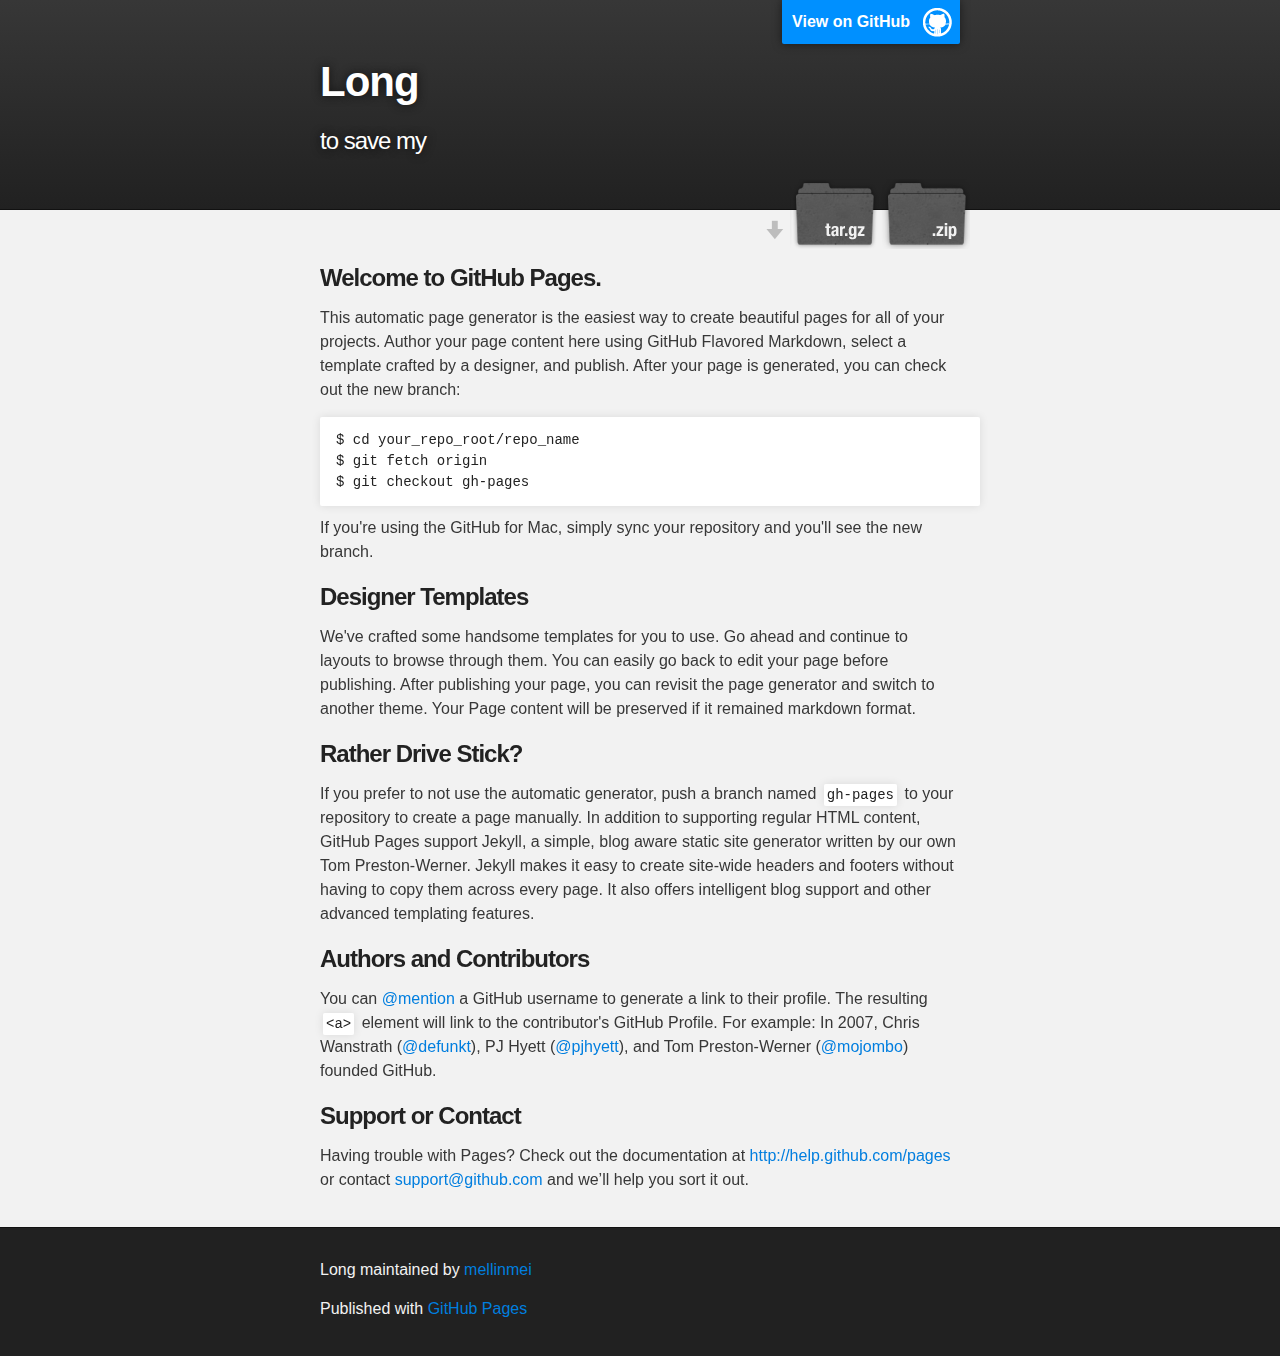
<file: index.html>
<!DOCTYPE html>
<html>

  <head>
    <meta charset='utf-8' />
    <meta http-equiv="X-UA-Compatible" content="chrome=1" />
    <meta name="description" content="Long : to save my " />

    <link rel="stylesheet" type="text/css" media="screen" href="stylesheets/stylesheet.css">

    <title>Long</title>
  </head>

  <body>

    <!-- HEADER -->
    <div id="header_wrap" class="outer">
        <header class="inner">
          <a id="forkme_banner" href="https://github.com/mellinmei/Long">View on GitHub</a>

          <h1 id="project_title">Long</h1>
          <h2 id="project_tagline">to save my </h2>

            <section id="downloads">
              <a class="zip_download_link" href="https://github.com/mellinmei/Long/zipball/master">Download this project as a .zip file</a>
              <a class="tar_download_link" href="https://github.com/mellinmei/Long/tarball/master">Download this project as a tar.gz file</a>
            </section>
        </header>
    </div>

    <!-- MAIN CONTENT -->
    <div id="main_content_wrap" class="outer">
      <section id="main_content" class="inner">
        <h3>Welcome to GitHub Pages.</h3>

<p>This automatic page generator is the easiest way to create beautiful pages for all of your projects. Author your page content here using GitHub Flavored Markdown, select a template crafted by a designer, and publish. After your page is generated, you can check out the new branch:</p>

<pre><code>$ cd your_repo_root/repo_name
$ git fetch origin
$ git checkout gh-pages
</code></pre>

<p>If you're using the GitHub for Mac, simply sync your repository and you'll see the new branch.</p>

<h3>Designer Templates</h3>

<p>We've crafted some handsome templates for you to use. Go ahead and continue to layouts to browse through them. You can easily go back to edit your page before publishing. After publishing your page, you can revisit the page generator and switch to another theme. Your Page content will be preserved if it remained markdown format.</p>

<h3>Rather Drive Stick?</h3>

<p>If you prefer to not use the automatic generator, push a branch named <code>gh-pages</code> to your repository to create a page manually. In addition to supporting regular HTML content, GitHub Pages support Jekyll, a simple, blog aware static site generator written by our own Tom Preston-Werner. Jekyll makes it easy to create site-wide headers and footers without having to copy them across every page. It also offers intelligent blog support and other advanced templating features.</p>

<h3>Authors and Contributors</h3>

<p>You can <a href="https://github.com/blog/821" class="user-mention">@mention</a> a GitHub username to generate a link to their profile. The resulting <code>&lt;a&gt;</code> element will link to the contributor's GitHub Profile. For example: In 2007, Chris Wanstrath (<a href="https://github.com/defunkt" class="user-mention">@defunkt</a>), PJ Hyett (<a href="https://github.com/pjhyett" class="user-mention">@pjhyett</a>), and Tom Preston-Werner (<a href="https://github.com/mojombo" class="user-mention">@mojombo</a>) founded GitHub.</p>

<h3>Support or Contact</h3>

<p>Having trouble with Pages? Check out the documentation at <a href="http://help.github.com/pages">http://help.github.com/pages</a> or contact <a href="mailto:support@github.com">support@github.com</a> and we’ll help you sort it out.</p>
      </section>
    </div>

    <!-- FOOTER  -->
    <div id="footer_wrap" class="outer">
      <footer class="inner">
        <p class="copyright">Long maintained by <a href="https://github.com/mellinmei">mellinmei</a></p>
        <p>Published with <a href="http://pages.github.com">GitHub Pages</a></p>
      </footer>
    </div>

    

  </body>
</html>
</file>
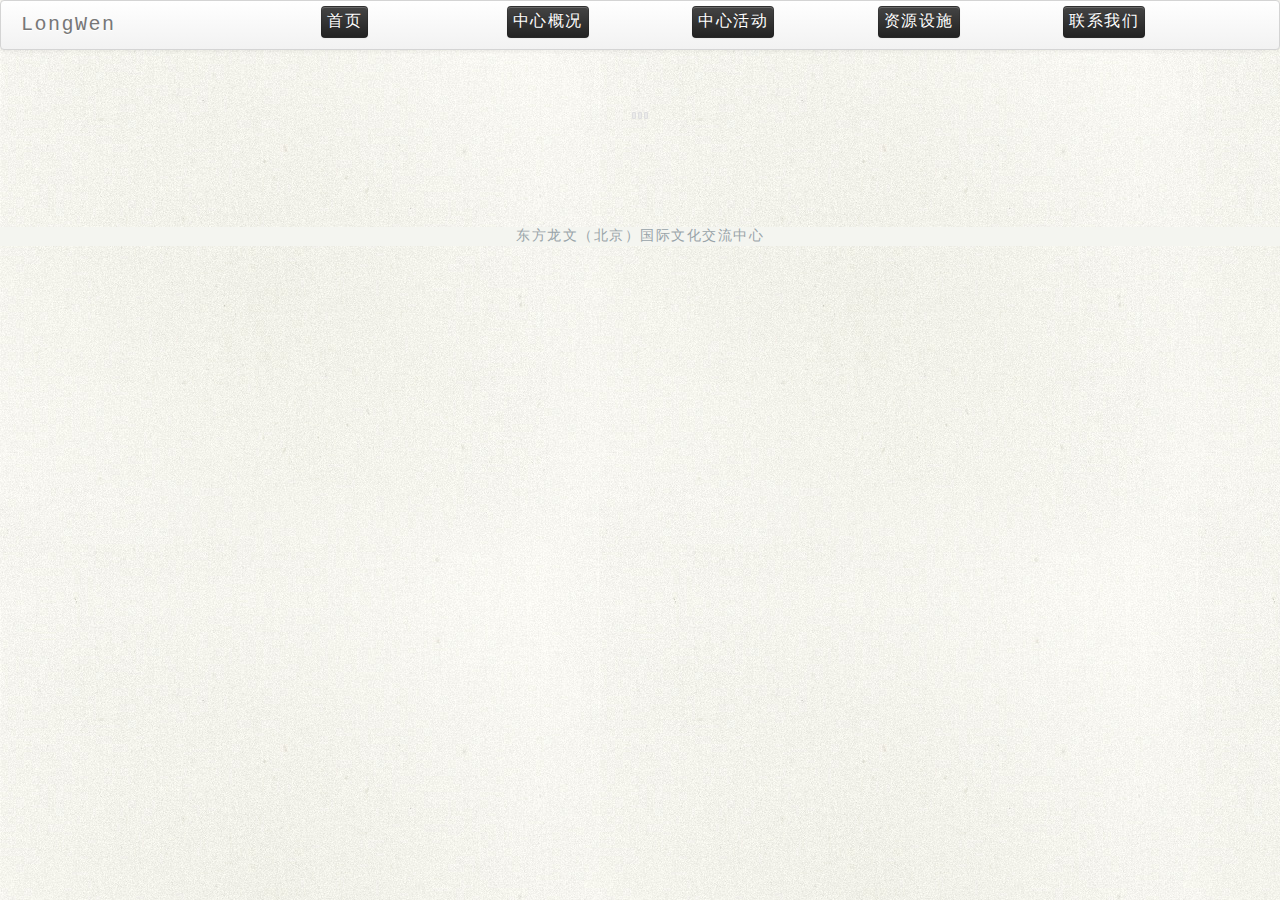
<file: zh/index.html>
<!DOCTYPE HTML>
<html>
	<head>
		<link rel="shorcut icon" href="../../favicon.ico" type="image/x-icon"/>
		<meta http-equiv="Content-Type" content="text/html;charset=utf-8">
		<meta name="viewport" content="width=device-width, initial-scale=1.0">
		<title>龙文国际</title>
		<link type="text/css" rel="stylesheet" href="../css/bootstrap.min.css">
		<link type="text/css" rel="stylesheet" href="../css/bootstrap-responsive.min.css">
		<link type="text/css" rel="stylesheet" href="../css/main.css">
		<script type="text/javascript" src="../js/jquery-1.8.3.min.js"></script>
	</head>
	<body>
		<div class="container">
			<div class="header">
				<div class="menu">
					<div class="navbar">
						<div class="navbar-inner">
							<a class="brand" href="#">LongWen</a>
							<ul class="nav">
								<li class="active"><div class="btn btn-inverse">首页</div></li>
								<li><div class="btn btn-inverse">中心概况</div></li>
								<li><div class="btn btn-inverse">中心活动</div></li>
								<li><div class="btn btn-inverse">资源设施</div></li>
								<li><div class="btn btn-inverse">联系我们</div></li>
							</ul>
						</div>
					</div>
				</div>
			</div>
			<div class="content">
				<div class="image-slide">
					<iframe class="container" src="../demo/fe-main/src/main-debug.html"></iframe>
				</div>
			</div>
			<div class="footer">东方龙文（北京）国际文化交流中心</div>
		</div>
	</body>
</html>
</file>
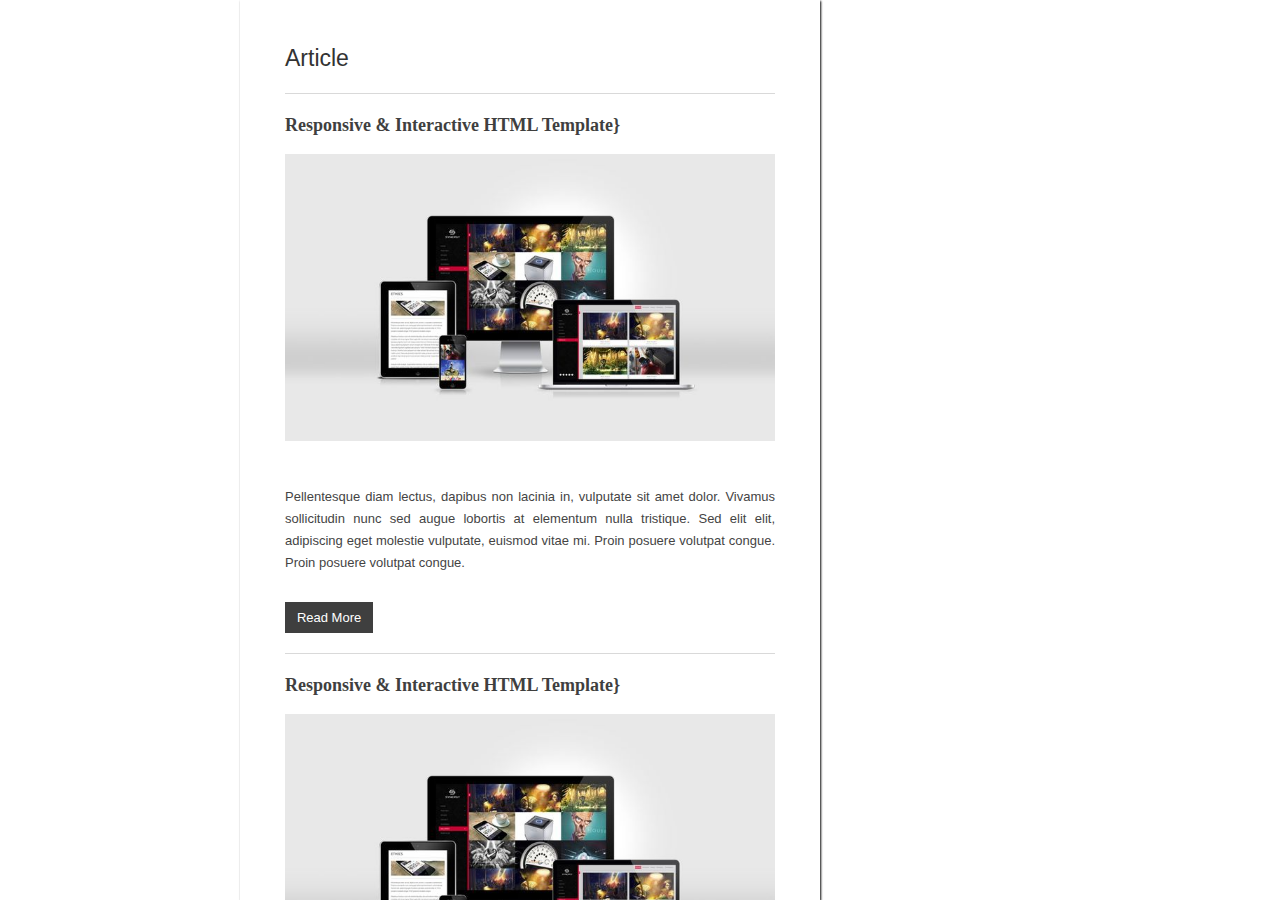
<file: demo/fe-main/src/js/ChildrenLayer/ArtiFirstPage.html>
<!DOCTYPE html>
<html>
<head>
    <title></title>
    <link rel="stylesheet" type="text/css" href="./ArtiFistPage.css" />
    <script src="mustache.js"></script>
    <script src="ArtFirstPageTpl.js"></script>

    <script type="text/javascript" language="javascript">
        var testNavData = [
            {
                index:"1",
                id:"1",
                title:"Responsive & Interactive HTML Template",
                imgURL:"../../resources/themes/default/images/ArtiImgs/thumb1.jpg",
                maintext:"Pellentesque diam lectus, dapibus non lacinia in, vulputate sit amet dolor. Vivamus sollicitudin nunc sed augue lobortis at elementum nulla tristique. Sed elit elit, adipiscing eget molestie vulputate, euismod vitae mi. Proin posuere volutpat congue. Proin posuere volutpat congue."
            }
            ,
            {
                index:"2",
                id:"2",
                title:"Responsive & Interactive HTML Template",
                imgURL:"../../resources/themes/default/images/ArtiImgs/thumb1.jpg",
                maintext:"Pellentesque diam lectus, dapibus non lacinia in, vulputate sit amet dolor. Vivamus sollicitudin nunc sed augue lobortis at elementum nulla tristique. Sed elit elit, adipiscing eget molestie vulputate, euismod vitae mi. Proin posuere volutpat congue. Proin posuere volutpat congue."
            }
            ,
            {
                index:"3",
                id:"3",
                title:"Responsive & Interactive HTML Template",
                imgURL:"../../resources/themes/default/images/ArtiImgs/thumb1.jpg",
                maintext:"Pellentesque diam lectus, dapibus non lacinia in, vulputate sit amet dolor. Vivamus sollicitudin nunc sed augue lobortis at elementum nulla tristique. Sed elit elit, adipiscing eget molestie vulputate, euismod vitae mi. Proin posuere volutpat congue. Proin posuere volutpat congue."
            }
            ,
            {
                index:"4",
                id:"4",
                title:"Responsive & Interactive HTML Template",
                imgURL:"../../resources/themes/default/images/ArtiImgs/thumb1.jpg",
                maintext:"Pellentesque diam lectus, dapibus non lacinia in, vulputate sit amet dolor. Vivamus sollicitudin nunc sed augue lobortis at elementum nulla tristique. Sed elit elit, adipiscing eget molestie vulputate, euismod vitae mi. Proin posuere volutpat congue. Proin posuere volutpat congue."
            }
            ,
            {
                index:"5",
                id:"5",
                title:"Responsive & Interactive HTML Template",
                imgURL:"../../resources/themes/default/images/ArtiImgs/thumb1.jpg",
                maintext:"Pellentesque diam lectus, dapibus non lacinia in, vulputate sit amet dolor. Vivamus sollicitudin nunc sed augue lobortis at elementum nulla tristique. Sed elit elit, adipiscing eget molestie vulputate, euismod vitae mi. Proin posuere volutpat congue. Proin posuere volutpat congue."
            }
            ,
            {
                index:"6",
                id:"6",
                title:"Responsive & Interactive HTML Template",
                imgURL:"../../resources/themes/default/images/ArtiImgs/thumb1.jpg",
                maintext:"Pellentesque diam lectus, dapibus non lacinia in, vulputate sit amet dolor. Vivamus sollicitudin nunc sed augue lobortis at elementum nulla tristique. Sed elit elit, adipiscing eget molestie vulputate, euismod vitae mi. Proin posuere volutpat congue. Proin posuere volutpat congue."
            }

        ];
        var testArtiData = [
            {
                data_id:"1",
                title:"Responsive &amp; Interactive HTML Template",
                datasrc:"../../resources/themes/default/images/ArtiImgs/thumb1.jpg",
                url:"../../resources/themes/default/images/ArtiImgs/thumb1.jpg",
                maintext:"Pellentesque diam lectus, dapibus non lacinia in, vulputate sit amet dolor. Vivamus sollicitudin nunc sed augue lobortis at elementum nulla tristique. Sed elit elit, adipiscing eget molestie vulputate, euismod vitae mi. Proin posuere volutpat congue. Proin posuere volutpat congue. Phasellus rhoncus, nunc vel lobortis faucibus, arcu elit rutrum metus, ut molestie nisi nisl ac ligula. Etiam eget nibh non tellus commodo adipiscing. Quisque pharetra lorem nec massa ornare rhoncus. Vivamus auctor aliquet lacus, adipiscing dignissim lectus volutpat sed. Maecenas viverra sapien et mi venenatis dignissim egestas justo posuere. Morbi hendrerit aliquam diam a rhoncus. Vivamus luctus aliquam orci vitae semper. Ut euismod dui quis orci mattis luctus. Maecenas pharetra imperdiet massa, aliquam ullamcorper nunc eleifend vitae. Nulla iaculis nulla sed erat mattis pulvinar. Suspendisse potenti.Aliquam erat volutpat. Suspendisse interdum, nisl eu vestibulum fringilla, sapien diam euismod erat, vitae vulputate mauris enim vitae libero. Aenean consectetur tempus nisi, eget viverra nisl gravida vitae. Class aptent taciti sociosqu ad litora torquent per conubia nostra, per inceptos himenaeos.Pellentesque diam lectus, dapibus non lacinia in, vulputate sit amet dolor. Vivamus sollicitudin nunc sed augue lobortis at elementum nulla tristique. Sed elit elit, adipiscing eget molestie vulputate, euismod vitae mi. Proin posuere volutpat congue. Proin posuere volutpat congue.Phasellus rhoncus, nunc vel lobortis faucibus, arcu elit rutrum metus, ut molestie nisi nisl ac ligula. Etiam eget nibh non tellus commodo adipiscing. Quisque pharetra lorem nec massa ornare rhoncus. Vivamus auctor aliquet lacus, adipiscing dignissim lectus volutpat sed. Maecenas viverra sapien et mi venenatis dignissim egestas justo posuere. Morbi hendrerit aliquam diam a rhoncus. Vivamus luctus aliquam orci vitae semper. Ut euismod dui quis orci mattis luctus. Maecenas pharetra imperdiet massa, aliquam ullamcorper nunc eleifend vitae. Nulla iaculis nulla sed erat mattis pulvinar. Suspendisse potenti.Aliquam erat volutpat. Suspendisse interdum, nisl eu vestibulum fringilla, sapien diam euismod erat, vitae vulputate mauris enim vitae libero. Aenean consectetur tempus nisi, eget viverra nisl gravida vitae. Class aptent taciti sociosqu ad litora torquent per conubia nostra, per inceptos himenaeos."
            }
            ,
            {
                data_id:"2",
                title:"zhaolong &amp; Interactive HTML Template",
                datasrc:"../../resources/themes/default/images/ArtiImgs/thumb1.jpg",
                url:"../../resources/themes/default/images/ArtiImgs/thumb1.jpg",
                maintext:"zhaolong diam lectus, dapibus non lacinia in, vulputate sit amet dolor. Vivamus sollicitudin nunc sed augue lobortis at elementum nulla tristique. Sed elit elit, adipiscing eget molestie vulputate, euismod vitae mi. Proin posuere volutpat congue. Proin posuere volutpat congue. Phasellus rhoncus, nunc vel lobortis faucibus, arcu elit rutrum metus, ut molestie nisi nisl ac ligula. Etiam eget nibh non tellus commodo adipiscing. Quisque pharetra lorem nec massa ornare rhoncus. Vivamus auctor aliquet lacus, adipiscing dignissim lectus volutpat sed. Maecenas viverra sapien et mi venenatis dignissim egestas justo posuere. Morbi hendrerit aliquam diam a rhoncus. Vivamus luctus aliquam orci vitae semper. Ut euismod dui quis orci mattis luctus. Maecenas pharetra imperdiet massa, aliquam ullamcorper nunc eleifend vitae. Nulla iaculis nulla sed erat mattis pulvinar. Suspendisse potenti.Aliquam erat volutpat. Suspendisse interdum, nisl eu vestibulum fringilla, sapien diam euismod erat, vitae vulputate mauris enim vitae libero. Aenean consectetur tempus nisi, eget viverra nisl gravida vitae. Class aptent taciti sociosqu ad litora torquent per conubia nostra, per inceptos himenaeos.Pellentesque diam lectus, dapibus non lacinia in, vulputate sit amet dolor. Vivamus sollicitudin nunc sed augue lobortis at elementum nulla tristique. Sed elit elit, adipiscing eget molestie vulputate, euismod vitae mi. Proin posuere volutpat congue. Proin posuere volutpat congue.Phasellus rhoncus, nunc vel lobortis faucibus, arcu elit rutrum metus, ut molestie nisi nisl ac ligula. Etiam eget nibh non tellus commodo adipiscing. Quisque pharetra lorem nec massa ornare rhoncus. Vivamus auctor aliquet lacus, adipiscing dignissim lectus volutpat sed. Maecenas viverra sapien et mi venenatis dignissim egestas justo posuere. Morbi hendrerit aliquam diam a rhoncus. Vivamus luctus aliquam orci vitae semper. Ut euismod dui quis orci mattis luctus. Maecenas pharetra imperdiet massa, aliquam ullamcorper nunc eleifend vitae. Nulla iaculis nulla sed erat mattis pulvinar. Suspendisse potenti.Aliquam erat volutpat. Suspendisse interdum, nisl eu vestibulum fringilla, sapien diam euismod erat, vitae vulputate mauris enim vitae libero. Aenean consectetur tempus nisi, eget viverra nisl gravida vitae. Class aptent taciti sociosqu ad litora torquent per conubia nostra, per inceptos himenaeos."
            }
            ,
            {
                data_id:"3",
                title:"Responsive &amp; Interactive HTML Template",
                datasrc:"../../resources/themes/default/images/ArtiImgs/thumb1.jpg",
                url:"../../resources/themes/default/images/ArtiImgs/thumb1.jpg",
                maintext:"Pellentesque diam lectus, dapibus non lacinia in, vulputate sit amet dolor. Vivamus sollicitudin nunc sed augue lobortis at elementum nulla tristique. Sed elit elit, adipiscing eget molestie vulputate, euismod vitae mi. Proin posuere volutpat congue. Proin posuere volutpat congue. Phasellus rhoncus, nunc vel lobortis faucibus, arcu elit rutrum metus, ut molestie nisi nisl ac ligula. Etiam eget nibh non tellus commodo adipiscing. Quisque pharetra lorem nec massa ornare rhoncus. Vivamus auctor aliquet lacus, adipiscing dignissim lectus volutpat sed. Maecenas viverra sapien et mi venenatis dignissim egestas justo posuere. Morbi hendrerit aliquam diam a rhoncus. Vivamus luctus aliquam orci vitae semper. Ut euismod dui quis orci mattis luctus. Maecenas pharetra imperdiet massa, aliquam ullamcorper nunc eleifend vitae. Nulla iaculis nulla sed erat mattis pulvinar. Suspendisse potenti.Aliquam erat volutpat. Suspendisse interdum, nisl eu vestibulum fringilla, sapien diam euismod erat, vitae vulputate mauris enim vitae libero. Aenean consectetur tempus nisi, eget viverra nisl gravida vitae. Class aptent taciti sociosqu ad litora torquent per conubia nostra, per inceptos himenaeos.Pellentesque diam lectus, dapibus non lacinia in, vulputate sit amet dolor. Vivamus sollicitudin nunc sed augue lobortis at elementum nulla tristique. Sed elit elit, adipiscing eget molestie vulputate, euismod vitae mi. Proin posuere volutpat congue. Proin posuere volutpat congue.Phasellus rhoncus, nunc vel lobortis faucibus, arcu elit rutrum metus, ut molestie nisi nisl ac ligula. Etiam eget nibh non tellus commodo adipiscing. Quisque pharetra lorem nec massa ornare rhoncus. Vivamus auctor aliquet lacus, adipiscing dignissim lectus volutpat sed. Maecenas viverra sapien et mi venenatis dignissim egestas justo posuere. Morbi hendrerit aliquam diam a rhoncus. Vivamus luctus aliquam orci vitae semper. Ut euismod dui quis orci mattis luctus. Maecenas pharetra imperdiet massa, aliquam ullamcorper nunc eleifend vitae. Nulla iaculis nulla sed erat mattis pulvinar. Suspendisse potenti.Aliquam erat volutpat. Suspendisse interdum, nisl eu vestibulum fringilla, sapien diam euismod erat, vitae vulputate mauris enim vitae libero. Aenean consectetur tempus nisi, eget viverra nisl gravida vitae. Class aptent taciti sociosqu ad litora torquent per conubia nostra, per inceptos himenaeos."
            }
            ,
            {
                data_id:"4",
                title:"Responsive &amp; Interactive HTML Template",
                datasrc:"../../resources/themes/default/images/ArtiImgs/thumb1.jpg",
                url:"../../resources/themes/default/images/ArtiImgs/thumb1.jpg",
                maintext:"Pellentesque diam lectus, dapibus non lacinia in, vulputate sit amet dolor. Vivamus sollicitudin nunc sed augue lobortis at elementum nulla tristique. Sed elit elit, adipiscing eget molestie vulputate, euismod vitae mi. Proin posuere volutpat congue. Proin posuere volutpat congue. Phasellus rhoncus, nunc vel lobortis faucibus, arcu elit rutrum metus, ut molestie nisi nisl ac ligula. Etiam eget nibh non tellus commodo adipiscing. Quisque pharetra lorem nec massa ornare rhoncus. Vivamus auctor aliquet lacus, adipiscing dignissim lectus volutpat sed. Maecenas viverra sapien et mi venenatis dignissim egestas justo posuere. Morbi hendrerit aliquam diam a rhoncus. Vivamus luctus aliquam orci vitae semper. Ut euismod dui quis orci mattis luctus. Maecenas pharetra imperdiet massa, aliquam ullamcorper nunc eleifend vitae. Nulla iaculis nulla sed erat mattis pulvinar. Suspendisse potenti.Aliquam erat volutpat. Suspendisse interdum, nisl eu vestibulum fringilla, sapien diam euismod erat, vitae vulputate mauris enim vitae libero. Aenean consectetur tempus nisi, eget viverra nisl gravida vitae. Class aptent taciti sociosqu ad litora torquent per conubia nostra, per inceptos himenaeos.Pellentesque diam lectus, dapibus non lacinia in, vulputate sit amet dolor. Vivamus sollicitudin nunc sed augue lobortis at elementum nulla tristique. Sed elit elit, adipiscing eget molestie vulputate, euismod vitae mi. Proin posuere volutpat congue. Proin posuere volutpat congue.Phasellus rhoncus, nunc vel lobortis faucibus, arcu elit rutrum metus, ut molestie nisi nisl ac ligula. Etiam eget nibh non tellus commodo adipiscing. Quisque pharetra lorem nec massa ornare rhoncus. Vivamus auctor aliquet lacus, adipiscing dignissim lectus volutpat sed. Maecenas viverra sapien et mi venenatis dignissim egestas justo posuere. Morbi hendrerit aliquam diam a rhoncus. Vivamus luctus aliquam orci vitae semper. Ut euismod dui quis orci mattis luctus. Maecenas pharetra imperdiet massa, aliquam ullamcorper nunc eleifend vitae. Nulla iaculis nulla sed erat mattis pulvinar. Suspendisse potenti.Aliquam erat volutpat. Suspendisse interdum, nisl eu vestibulum fringilla, sapien diam euismod erat, vitae vulputate mauris enim vitae libero. Aenean consectetur tempus nisi, eget viverra nisl gravida vitae. Class aptent taciti sociosqu ad litora torquent per conubia nostra, per inceptos himenaeos."
            }
            ,
            {
                data_id:"5",
                title:"Responsive &amp; Interactive HTML Template",
                datasrc:"../../resources/themes/default/images/ArtiImgs/thumb1.jpg",
                url:"../../resources/themes/default/images/ArtiImgs/thumb1.jpg",
                maintext:"Pellentesque diam lectus, dapibus non lacinia in, vulputate sit amet dolor. Vivamus sollicitudin nunc sed augue lobortis at elementum nulla tristique. Sed elit elit, adipiscing eget molestie vulputate, euismod vitae mi. Proin posuere volutpat congue. Proin posuere volutpat congue. Phasellus rhoncus, nunc vel lobortis faucibus, arcu elit rutrum metus, ut molestie nisi nisl ac ligula. Etiam eget nibh non tellus commodo adipiscing. Quisque pharetra lorem nec massa ornare rhoncus. Vivamus auctor aliquet lacus, adipiscing dignissim lectus volutpat sed. Maecenas viverra sapien et mi venenatis dignissim egestas justo posuere. Morbi hendrerit aliquam diam a rhoncus. Vivamus luctus aliquam orci vitae semper. Ut euismod dui quis orci mattis luctus. Maecenas pharetra imperdiet massa, aliquam ullamcorper nunc eleifend vitae. Nulla iaculis nulla sed erat mattis pulvinar. Suspendisse potenti.Aliquam erat volutpat. Suspendisse interdum, nisl eu vestibulum fringilla, sapien diam euismod erat, vitae vulputate mauris enim vitae libero. Aenean consectetur tempus nisi, eget viverra nisl gravida vitae. Class aptent taciti sociosqu ad litora torquent per conubia nostra, per inceptos himenaeos.Pellentesque diam lectus, dapibus non lacinia in, vulputate sit amet dolor. Vivamus sollicitudin nunc sed augue lobortis at elementum nulla tristique. Sed elit elit, adipiscing eget molestie vulputate, euismod vitae mi. Proin posuere volutpat congue. Proin posuere volutpat congue.Phasellus rhoncus, nunc vel lobortis faucibus, arcu elit rutrum metus, ut molestie nisi nisl ac ligula. Etiam eget nibh non tellus commodo adipiscing. Quisque pharetra lorem nec massa ornare rhoncus. Vivamus auctor aliquet lacus, adipiscing dignissim lectus volutpat sed. Maecenas viverra sapien et mi venenatis dignissim egestas justo posuere. Morbi hendrerit aliquam diam a rhoncus. Vivamus luctus aliquam orci vitae semper. Ut euismod dui quis orci mattis luctus. Maecenas pharetra imperdiet massa, aliquam ullamcorper nunc eleifend vitae. Nulla iaculis nulla sed erat mattis pulvinar. Suspendisse potenti.Aliquam erat volutpat. Suspendisse interdum, nisl eu vestibulum fringilla, sapien diam euismod erat, vitae vulputate mauris enim vitae libero. Aenean consectetur tempus nisi, eget viverra nisl gravida vitae. Class aptent taciti sociosqu ad litora torquent per conubia nostra, per inceptos himenaeos."
            }
            ,
            {
                data_id:"6",
                title:"Responsive &amp; Interactive HTML Template",
                datasrc:"../../resources/themes/default/images/ArtiImgs/thumb1.jpg",
                url:"../../resources/themes/default/images/ArtiImgs/thumb1.jpg",
                maintext:"Pellentesque diam lectus, dapibus non lacinia in, vulputate sit amet dolor. Vivamus sollicitudin nunc sed augue lobortis at elementum nulla tristique. Sed elit elit, adipiscing eget molestie vulputate, euismod vitae mi. Proin posuere volutpat congue. Proin posuere volutpat congue. Phasellus rhoncus, nunc vel lobortis faucibus, arcu elit rutrum metus, ut molestie nisi nisl ac ligula. Etiam eget nibh non tellus commodo adipiscing. Quisque pharetra lorem nec massa ornare rhoncus. Vivamus auctor aliquet lacus, adipiscing dignissim lectus volutpat sed. Maecenas viverra sapien et mi venenatis dignissim egestas justo posuere. Morbi hendrerit aliquam diam a rhoncus. Vivamus luctus aliquam orci vitae semper. Ut euismod dui quis orci mattis luctus. Maecenas pharetra imperdiet massa, aliquam ullamcorper nunc eleifend vitae. Nulla iaculis nulla sed erat mattis pulvinar. Suspendisse potenti.Aliquam erat volutpat. Suspendisse interdum, nisl eu vestibulum fringilla, sapien diam euismod erat, vitae vulputate mauris enim vitae libero. Aenean consectetur tempus nisi, eget viverra nisl gravida vitae. Class aptent taciti sociosqu ad litora torquent per conubia nostra, per inceptos himenaeos.Pellentesque diam lectus, dapibus non lacinia in, vulputate sit amet dolor. Vivamus sollicitudin nunc sed augue lobortis at elementum nulla tristique. Sed elit elit, adipiscing eget molestie vulputate, euismod vitae mi. Proin posuere volutpat congue. Proin posuere volutpat congue.Phasellus rhoncus, nunc vel lobortis faucibus, arcu elit rutrum metus, ut molestie nisi nisl ac ligula. Etiam eget nibh non tellus commodo adipiscing. Quisque pharetra lorem nec massa ornare rhoncus. Vivamus auctor aliquet lacus, adipiscing dignissim lectus volutpat sed. Maecenas viverra sapien et mi venenatis dignissim egestas justo posuere. Morbi hendrerit aliquam diam a rhoncus. Vivamus luctus aliquam orci vitae semper. Ut euismod dui quis orci mattis luctus. Maecenas pharetra imperdiet massa, aliquam ullamcorper nunc eleifend vitae. Nulla iaculis nulla sed erat mattis pulvinar. Suspendisse potenti.Aliquam erat volutpat. Suspendisse interdum, nisl eu vestibulum fringilla, sapien diam euismod erat, vitae vulputate mauris enim vitae libero. Aenean consectetur tempus nisi, eget viverra nisl gravida vitae. Class aptent taciti sociosqu ad litora torquent per conubia nostra, per inceptos himenaeos."
            }
        ];

        var listscrollTop = "0px";
        var ItemScrollTop = "0px";
        var Util = {
            g:function(strID){
                if(strID)
                {
                    return document.getElementById(strID);
                }
            }
        };
        function showDetail(el){
            if(el){
               var _id= el.getAttribute("data-id");
               el.parentNode.parentNode.style.left = "-601px";
               el.parentNode.parentNode.style.WebkitTransition  = "left .5s linear";
               
               Util.g("module-arti-preview-holder").style.display="inline";
               setTimeout(function(){
                   Util.g("module-arti-preview-container").style.left = "0px";
                   Util.g("module-arti-preview-container").style.WebkitTransition = "left .5s linear";


               },25)

                listscrollTop = Util.g("module-arti-vertical").scrollTop;
                Util.g("module-arti-vertical").scrollTop = "0px";

                getItemByIndex(_id);
            }
        }

        function getItemByIndex(dataid){
            var targetli = Util.g("artiItem"+dataid);
            var ul = Util.g("news-preview-list");
            var lileft = targetli.style.left;
            console.log("lileft: " + lileft + "px")
            var ulleft =ul.style.left;
            console.log("lileft: " + ulleft + "px")
        }
        function returnArtiList(){
            Util.g("module-arti-vertical-container").style.left = "0px";
            Util.g("module-arti-vertical-container").style.WebkitTransition = "left .5s linear";
            setTimeout(function(){

                Util.g("module-arti-preview-holder").style.display="none";
            },400);
            Util.g("module-arti-preview-container").style.left = "572px";
            Util.g("module-arti-preview-container").style.WebkitTransition = "left .5s linear";
            Util.g("module-arti-vertical").scrollTop = listscrollTop;
        }
        function getPreItem(){
            var ul =Util.g("news-preview-list");
            var left = !parseInt(ul.style.left) ? 0 : parseInt(ul.style.left);
            if(left + 574 >= 574)
            {
                return;
            }
            ul.style.left = (left + 574) + "px";
            ul.style.WebkitTransition = "left .5s linear";
        }
        function getNextItem(){
            var ul =Util.g("news-preview-list");
            var left = !parseInt(ul.style.left) ? 0 : parseInt(ul.style.left);
            if(left - 574 <= 0-parseInt(Util.g("news-preview-list").style.width))
            {
                return;
            }
            ul.style.left = (left - 574) + "px";
            ul.style.WebkitTransition = "left .5s linear";
        }

        function renderUI(){
           /**
           * 首先菜单
           */
           var moduleartivertical = Util.g("module-arti-vertical");
           var nav = document.createElement("div");
               nav.setAttribute("id","module-arti-vertical-holder");
               nav.innerHTML = Mustache.to_html(Tpls.ArtiFirstPageTpl.artiNav,{});
           moduleartivertical.insertBefore(nav,Util.g("module-arti-preview-holder"));
           var moduleartiverticalcontainer = Util.g("module-arti-vertical-container");
           for(var i= 0,len=testNavData.length;i<len;i++)
           {
                var navItem = document.createElement("div");
                navItem.innerHTML = Mustache.to_html(Tpls.ArtiFirstPageTpl.artiNavItem,testNavData[i]);
               moduleartiverticalcontainer.appendChild(navItem);
           }

           var newspreviewlist = document.createElement("ul"),_len =testArtiData.length;
            newspreviewlist.id = "news-preview-list";
            newspreviewlist.style.width= (490 + 39 + 45) * _len + "px";
            Util.g("itemList").appendChild(newspreviewlist);

            for(var i= 0;i<_len;i++ )
            {
                var artiItem = document.createElement("li");
                artiItem.innerHTML = Mustache.to_html(Tpls.ArtiFirstPageTpl.artiList,testArtiData[i]);
                artiItem.setAttribute("data-index",i);
                artiItem.setAttribute("id","artiItem"+testArtiData[i]["data_id"]);
                newspreviewlist.appendChild(artiItem);
            }

        }
        window.addEventListener("load",function(){
            var modulecontainer = Util.g("module-container");
            modulecontainer.innerHTML = Mustache.to_html(Tpls.ArtiFirstPageTpl.mainpage,{});
            renderUI();
        },false)

    </script>
</head>
<body>
    <div id="template-wrapper">
        <div id="module-container" style="width: 1126px; opacity: 1; left: 240px; top: 0px; height: 100%;"></div>
    </div>
</body>
</html>
</file>
<file: stylesheets/stylesheet.css>
/*******************************************************************************
Slate Theme for GitHub Pages
by Jason Costello, @jsncostello
*******************************************************************************/

@import url(pygment_trac.css);

/*******************************************************************************
MeyerWeb Reset
*******************************************************************************/

html, body, div, span, applet, object, iframe,
h1, h2, h3, h4, h5, h6, p, blockquote, pre,
a, abbr, acronym, address, big, cite, code,
del, dfn, em, img, ins, kbd, q, s, samp,
small, strike, strong, sub, sup, tt, var,
b, u, i, center,
dl, dt, dd, ol, ul, li,
fieldset, form, label, legend,
table, caption, tbody, tfoot, thead, tr, th, td,
article, aside, canvas, details, embed,
figure, figcaption, footer, header, hgroup,
menu, nav, output, ruby, section, summary,
time, mark, audio, video {
  margin: 0;
  padding: 0;
  border: 0;
  font: inherit;
  vertical-align: baseline;
}

/* HTML5 display-role reset for older browsers */
article, aside, details, figcaption, figure,
footer, header, hgroup, menu, nav, section {
  display: block;
}

ol, ul {
  list-style: none;
}

blockquote, q {
}

table {
  border-collapse: collapse;
  border-spacing: 0;
}

a:focus {
  outline: none;
}

/*******************************************************************************
Theme Styles
*******************************************************************************/

body {
  box-sizing: border-box;
  color:#373737;
  background: #212121;
  font-size: 16px;
  font-family: 'Myriad Pro', Calibri, Helvetica, Arial, sans-serif;
  line-height: 1.5;
  -webkit-font-smoothing: antialiased;
}

h1, h2, h3, h4, h5, h6 {
  margin: 10px 0;
  font-weight: 700;
  color:#222222;
  font-family: 'Lucida Grande', 'Calibri', Helvetica, Arial, sans-serif;
  letter-spacing: -1px;
}

h1 {
  font-size: 36px;
  font-weight: 700;
}

h2 {
  padding-bottom: 10px;
  font-size: 32px;
  background: url('../images/bg_hr.png') repeat-x bottom;
}

h3 {
  font-size: 24px;
}

h4 {
  font-size: 21px;
}

h5 {
  font-size: 18px;
}

h6 {
  font-size: 16px;
}

p {
  margin: 10px 0 15px 0;
}

footer p {
  color: #f2f2f2;
}

a {
  text-decoration: none;
  color: #007edf;
  text-shadow: none;

  transition: color 0.5s ease;
  transition: text-shadow 0.5s ease;
  -webkit-transition: color 0.5s ease;
  -webkit-transition: text-shadow 0.5s ease;
  -moz-transition: color 0.5s ease;
  -moz-transition: text-shadow 0.5s ease;
  -o-transition: color 0.5s ease;
  -o-transition: text-shadow 0.5s ease;
  -ms-transition: color 0.5s ease;
  -ms-transition: text-shadow 0.5s ease;
}

#main_content a:hover {
  color: #0069ba;
  text-shadow: #0090ff 0px 0px 2px;
}

footer a:hover {
  color: #43adff;
  text-shadow: #0090ff 0px 0px 2px;
}

em {
  font-style: italic;
}

strong {
  font-weight: bold;
}

img {
  position: relative;
  margin: 0 auto;
  max-width: 739px;
  padding: 5px;
  margin: 10px 0 10px 0;
  border: 1px solid #ebebeb;

  box-shadow: 0 0 5px #ebebeb;
  -webkit-box-shadow: 0 0 5px #ebebeb;
  -moz-box-shadow: 0 0 5px #ebebeb;
  -o-box-shadow: 0 0 5px #ebebeb;
  -ms-box-shadow: 0 0 5px #ebebeb;
}

pre, code {
  width: 100%;
  color: #222;
  background-color: #fff;

  font-family: Monaco, "Bitstream Vera Sans Mono", "Lucida Console", Terminal, monospace;
  font-size: 14px;

  border-radius: 2px;
  -moz-border-radius: 2px;
  -webkit-border-radius: 2px;



}

pre {
  width: 100%;
  padding: 10px;
  box-shadow: 0 0 10px rgba(0,0,0,.1);
  overflow: auto;
}

code {
  padding: 3px;
  margin: 0 3px;
  box-shadow: 0 0 10px rgba(0,0,0,.1);
}

pre code {
  display: block;
  box-shadow: none;
}

blockquote {
  color: #666;
  margin-bottom: 20px;
  padding: 0 0 0 20px;
  border-left: 3px solid #bbb;
}

ul, ol, dl {
  margin-bottom: 15px
}

ul li {
  list-style: inside;
  padding-left: 20px;
}

ol li {
  list-style: decimal inside;
  padding-left: 20px;
}

dl dt {
  font-weight: bold;
}

dl dd {
  padding-left: 20px;
  font-style: italic;
}

dl p {
  padding-left: 20px;
  font-style: italic;
}

hr {
  height: 1px;
  margin-bottom: 5px;
  border: none;
  background: url('../images/bg_hr.png') repeat-x center;
}

table {
  border: 1px solid #373737;
  margin-bottom: 20px;
  text-align: left;
 }

th {
  font-family: 'Lucida Grande', 'Helvetica Neue', Helvetica, Arial, sans-serif;
  padding: 10px;
  background: #373737;
  color: #fff;
 }

td {
  padding: 10px;
  border: 1px solid #373737;
 }

form {
  background: #f2f2f2;
  padding: 20px;
}

img {
  width: 100%;
  max-width: 100%;
}

/*******************************************************************************
Full-Width Styles
*******************************************************************************/

.outer {
  width: 100%;
}

.inner {
  position: relative;
  max-width: 640px;
  padding: 20px 10px;
  margin: 0 auto;
}

#forkme_banner {
  display: block;
  position: absolute;
  top:0;
  right: 10px;
  z-index: 10;
  padding: 10px 50px 10px 10px;
  color: #fff;
  background: url('../images/blacktocat.png') #0090ff no-repeat 95% 50%;
  font-weight: 700;
  box-shadow: 0 0 10px rgba(0,0,0,.5);
  border-bottom-left-radius: 2px;
  border-bottom-right-radius: 2px;
}

#header_wrap {
  background: #212121;
  background: -moz-linear-gradient(top, #373737, #212121);
  background: -webkit-linear-gradient(top, #373737, #212121);
  background: -ms-linear-gradient(top, #373737, #212121);
  background: -o-linear-gradient(top, #373737, #212121);
  background: linear-gradient(top, #373737, #212121);
}

#header_wrap .inner {
  padding: 50px 10px 30px 10px;
}

#project_title {
  margin: 0;
  color: #fff;
  font-size: 42px;
  font-weight: 700;
  text-shadow: #111 0px 0px 10px;
}

#project_tagline {
  color: #fff;
  font-size: 24px;
  font-weight: 300;
  background: none;
  text-shadow: #111 0px 0px 10px;
}

#downloads {
  position: absolute;
  width: 210px;
  z-index: 10;
  bottom: -40px;
  right: 0;
  height: 70px;
  background: url('../images/icon_download.png') no-repeat 0% 90%;
}

.zip_download_link {
  display: block;
  float: right;
  width: 90px;
  height:70px;
  text-indent: -5000px;
  overflow: hidden;
  background: url(../images/sprite_download.png) no-repeat bottom left;
}

.tar_download_link {
  display: block;
  float: right;
  width: 90px;
  height:70px;
  text-indent: -5000px;
  overflow: hidden;
  background: url(../images/sprite_download.png) no-repeat bottom right;
  margin-left: 10px;
}

.zip_download_link:hover {
  background: url(../images/sprite_download.png) no-repeat top left;
}

.tar_download_link:hover {
  background: url(../images/sprite_download.png) no-repeat top right;
}

#main_content_wrap {
  background: #f2f2f2;
  border-top: 1px solid #111;
  border-bottom: 1px solid #111;
}

#main_content {
  padding-top: 40px;
}

#footer_wrap {
  background: #212121;
}



/*******************************************************************************
Small Device Styles
*******************************************************************************/

@media screen and (max-width: 480px) {
  body {
    font-size:14px;
  }

  #downloads {
    display: none;
  }

  .inner {
    min-width: 320px;
    max-width: 480px;
  }

  #project_title {
  font-size: 32px;
  }

  h1 {
    font-size: 28px;
  }

  h2 {
    font-size: 24px;
  }

  h3 {
    font-size: 21px;
  }

  h4 {
    font-size: 18px;
  }

  h5 {
    font-size: 14px;
  }

  h6 {
    font-size: 12px;
  }

  code, pre {
    min-width: 320px;
    max-width: 480px;
    font-size: 11px;
  }

}
</file>
<file: css/main.css>
/*
 * Author: mervin
 * Date: 2013-03-10
 * Version: 1.0
 */
body{
	font-family: 'Microsoft YaHei', Courier, monospace, 'Sentinel-Book', serif;
	font-size: 14px;
	letter-spacing: 1.5px;
	line-height: 1.4;
	color: #999999;
	margin: 0;
	background-image: url(../css/img/site-bg4.jpg);
}

.menu{
	//margin-top: 5px;
}

.btn{
 	padding: 5px;
 	font-size: 16px;
}

.footer{
	color: #98A3A8;
	position: relative;
	font-size: 14px;
	background-color: #F4F5F0;
	text-align: center;
	margin: 20px 0 5px 0;
}

iframe{
	height: 100%;
	border: none;
	overflow: hidden;
}

.container{
	width: 100%;
}

.content{
	height: 100%;
}

.navbar{
	margin-bottom: 0px;
}

.navbar .nav li{
	display: table-cell;
	width: 1%;
	float: none;
}

.navbar .nav{
	float: none;
	margin-left: 300px;
}
</file>
<file: demo/fe-main/src/js/ChildrenLayer/ArtiFistPage.css>
body{
    width:100%;
    height:100%;
    font:400 12px/18px "STHeiti", "Microsoft YaHei",  "SimSun", "宋体", "Arial";
    color: #FFFFFF;
    cursor:default;
    -webkit-user-select:none;
    -webkit-text-size-adjust:none;
}
ul, menu, dir {
    display: block;
    list-style-type: disc;
    padding: 0px;
}
#template-wrapper{
    position: fixed;
    left: 0px;
    top: 0px;
    width: 100%;
    height: 100%;
}
#module-container{
    position: absolute;
}
##module-background-holder{
    position: absolute;
    top: 0px;
    left: 0px;
    width: 100%;
    height: 100%;
}
#module-container-holder {
    top: 0;
    left: 0;
    position: absolute;
    z-index: 2;
    height: 100%;
    visibility: visible
}
#module-arti-vertical {
    float: left;
    position: relative;
    z-index: 3;
    overflow-y: scroll;
    overflow-x: hidden;
}
.module-arti-vertical {
    top: 0px;
    width: 580px;
    height: 100%;
    background-color: #FFFFFF;
}
.shadow-side-right {
    -moz-box-shadow: 1px 1px 2px #0c0c0c;
    -webkit-box-shadow: 1px 1px 2px #0c0c0c;
    box-shadow: 1px 1px 2px #0c0c0c;
    -ms-filter: "progid:DXImageTransform.Microsoft.Shadow(Strength=2, Direction=120, Color='#0c0c0c')";
    filter: progid:DXImageTransform.Microsoft.Shadow(Strength=2, Direction=120, Color='#0c0c0c');
}

#module-arti-vertical-holder{
    z-index: 1;
}
#module-arti-preview-holder{
    z-index: 2;
    display: none;
}
#module-arti-vertical-holder,#module-arti-preview-holder{
    position: absolute;
    width: 100%;
    height: 100%;
    left: 0px;
}
#module-arti-vertical-container {
    position: relative;
    display: inline-block;
    margin: 45px 45px;
}
.title-holder {
    position: relative;
    float: left;
    width: 100%;
}
.title-text_normal {
    font-weight: normal;
    font-size: 23px;
    line-height: 120%;
    color: #333333;
    text-align: left;
}

.custom-separator, .custom-separator-preview-arti {
    clear: both;
    position: relative;
    float: left;
    margin-top: 20px;
    width: 100%;
    height: 1px;
    background-color: #D9D9D9;
}
.arti-item-vertical {
    position: relative;
    float: left;
    margin-top: 22px;
    z-index: 4;
}

.arti-item-vertical-title {
    position: relative;
    float: left;
    margin: 0 0 20px;
    font-family: PT Sans;
    font-weight: bold;
    font-size: 18px;
    color: rgb(63, 63, 63);
    text-align: left;
    cursor: pointer;
}

.media-holder-arti-vertical {
    clear: both;
    position: relative;
    float: left;
    margin-top: 0px;
    background-repeat: no-repeat;
    background-position: center;
    cursor: pointer;
}
.main-text-holder {
    clear: both;
    position: relative;
    float: left;
    line-height: 170%;
    font-size: 13px;
    color: #444444;
    text-align: justify;
    margin-top: 20px;
}
.main-text-holder p {
    line-height: 170%;
    font-size: 13px;
    color: #444444;
    text-align: justify;
    margin-top: 20px;
}
.arti-item-vertical-read-more {
    position: relative;
    float: left;
    background-color: #3F3F3F;
    cursor: pointer;
    cursor: hand;
    margin-top: 15px;
    width: 18%;
}
.arti-item-vertical-read-more span {
    position: relative;
    float: left;
    width: 94%;
    padding: 3%;
    font-size: 13px;
    line-height: 200%;
    color: #ffffff;
    overflow: hidden;
    text-decoration: none;
    outline: none;
    text-align: center;
    -webkit-user-select: none;
    -khtml-user-select: none;
    -moz-user-select: none;
    -o-user-select: none;
    user-select: none;
}
#module-arti-preview-container {
    left: 572px;
    display: inline-block;
    margin: 39px 5px;
    position: relative;
    overflow: hidden;
}
#arti-preview-controls {
    position: relative;

    margin-left: 350px;
}

#module-arti-preview-container ul li {
    width: 490px;
}
.columns-preview-counter, .arti-preview-counter {
    float: left;
    background-color: #3F3F3F;
    margin-left: 1px;
    height: 38px;
    -webkit-user-select: none;
}
.columns-preview-counter span, .arti-preview-counter span {
    display: block;
    font-family: Century Gothic,Arial;
    font-weight: normal;
    font-size: 14px;
    color: #ffffff;
    text-align: center;
    padding: 12px 12px;
    text-decoration: none;
    cursor: default;
}

.arti-preview-backward, .arti-preview-close, .arti-preview-forward {
    position: relative;
    float: left;
    background-color: #3F3F3F;
    cursor: pointer;
    cursor: hand;
    margin-left: 4px;
    width: 38px;
    height: 38px;
    -webkit-user-select: none;
    -khtml-user-select: none;
    -moz-user-select: none;
    -o-user-select: none;
    user-select: none;
}
.arti-preview-backward-sign{
    background-position: -198px -198px;
}
.arti-preview-close-sign {
    background-position: -232px -197px;
}
.arti-preview-forward-sign {
    background-position: -266px -198px;
}
.arti-preview-backward-sign, .arti-preview-forward-sign, .arti-preview-close-sign {
    position: relative;
    float: left;
    width: 100%;
    height: 100%;
    background-repeat: no-repeat;
    background-image: url(../../resources/themes/default/images/ArtiImgs/synergy_sprite.png);
}
#module-arti-preview-container ul {
    float: left;
    list-style-type: none;
    position: relative;
}

.arti-preview-horizontal-fix, #module-arti-preview-container ul li {
    width: 490px;
}
#module-arti-preview-container ul li {
    float: left;
    margin-right: 45px;
    margin-left: 39px;
}
.custom-separator-preview-news {
    margin-top: 0px;
    margin-bottom: 20px;
}
.custom-separator, .custom-separator-preview-news {
    clear: both;
    position: relative;
    float: left;
    margin-top: 20px;
    width: 100%;
    height: 1px;
    background-color: #D9D9D9;
}
.media-holder-news-preview {
    clear: both;
    width: 100%;
    height: 100px;
    overflow: hidden;
    float: left;
    margin-top: 22px;
    background-image: url(../../resources/themes/default/images/ArtiImgs/loader_circle.gif);
    background-repeat: no-repeat;
    background-position: center;
}
.artihide{
    left: -601px;
    -webkit-transition: left 1s linear;
}
</file>
